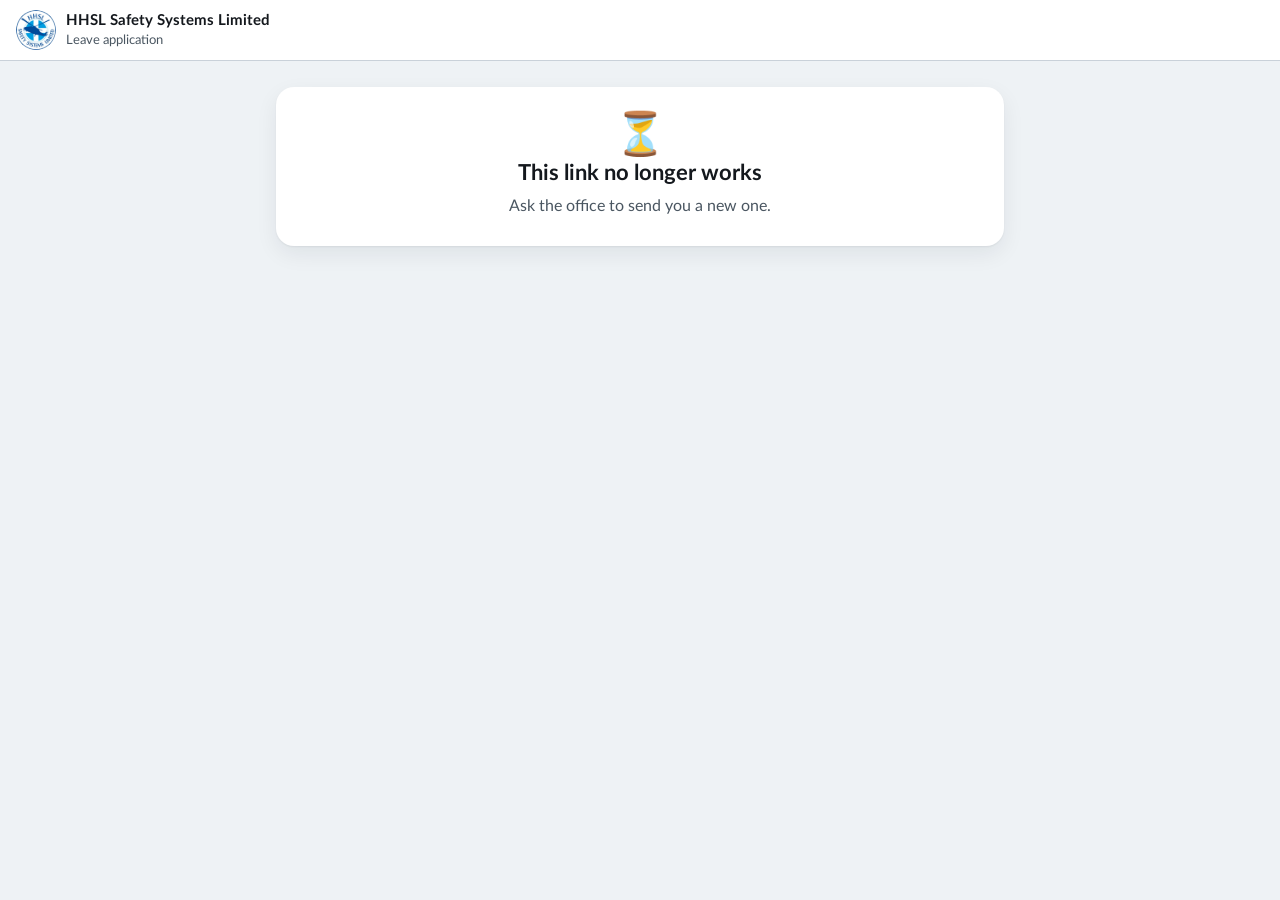
<file: lvapp.html>
<!doctype html>
<html lang="en"><head><meta name="robots" content="noindex, nofollow"><meta http-equiv="Content-Security-Policy" content="default-src 'self'; script-src 'self' 'unsafe-inline' 'unsafe-eval' https://www.gstatic.com https://apis.google.com https://cdnjs.cloudflare.com https://cdn.jsdelivr.net; style-src 'self' 'unsafe-inline' https://fonts.googleapis.com; font-src 'self' data: https://fonts.gstatic.com; img-src 'self' data: blob: https:; media-src 'self' data: blob:; connect-src 'self' data: blob: https://*.googleapis.com https://*.firebaseio.com wss://*.firebaseio.com https://www.gstatic.com https://cdnjs.cloudflare.com https://cdn.jsdelivr.net https://docs.google.com https://*.googleusercontent.com https://hhsl-ert-roster.firebaseapp.com https://hhsl-ert-roster-staging.firebaseapp.com; worker-src 'self' blob: https://cdnjs.cloudflare.com https://cdn.jsdelivr.net; frame-src https://hhsl-ert-roster.firebaseapp.com https://hhsl-ert-roster-staging.firebaseapp.com; manifest-src 'self'; object-src 'none'; base-uri 'self'; form-action 'self'; upgrade-insecure-requests">
<meta charset="utf-8">
<meta name="viewport" content="width=device-width, initial-scale=1, viewport-fit=cover">
<meta name="color-scheme" content="light"><meta name="robots" content="noindex, nofollow"><meta name="referrer" content="no-referrer">
<title>Leave application - HHSL Safety Systems Limited</title>
<link rel="icon" href="icons/favicon.png">
<style>
@font-face{font-family:Lato;src:url(assets/lato-400.cbff48bc.woff2) format('woff2');font-weight:100 500;font-display:swap}
@font-face{font-family:Lato;src:url(assets/lato-700.a53ca001.woff2) format('woff2');font-weight:600 900;font-display:swap}
:root{--brand:#14506B;--ink:#14181D;--muted:#4A5661;--line:#C9D1D9;--bg:#EEF2F5;--surface:#fff;--soft:#E3EBF0;--exp:#B3261E;--ok:#1E7A45}
*{box-sizing:border-box}html,body{margin:0}body{font-family:Lato,system-ui,-apple-system,Segoe UI,Roboto,sans-serif;background:var(--bg);color:var(--ink);-webkit-text-size-adjust:100%}
.top{position:sticky;top:0;z-index:10;display:flex;align-items:center;gap:10px;padding:calc(10px + env(safe-area-inset-top,0px)) 16px 10px;background:#fff;border-bottom:1px solid var(--line)}
.top img{width:40px;height:40px;border-radius:50%;flex:none}.top b{display:block;font-size:15px}.top span{font-size:13px;color:var(--muted)}
main{max-width:760px;margin:0 auto;padding:12px 12px 60px}
.msg{background:#fff;border-radius:18px;padding:22px 20px;margin:14px 4px;box-shadow:0 1px 2px rgba(16,24,40,.06),0 8px 22px rgba(16,24,40,.07)}
.msg h1{margin:0 0 8px;font-size:22px}.msg h2{margin:0 0 6px;font-size:18px}.msg p{margin:6px 0;line-height:1.5;color:var(--muted)}
.center{text-align:center}.big{font-size:26px;font-weight:900;color:var(--brand);margin:6px 0 14px}
.hint{margin:6px 0 4px;font-size:13.5px;line-height:1.45;color:var(--muted)}.hint.warn{color:var(--exp);font-weight:700}
.btn{display:flex;align-items:center;justify-content:center;width:100%;min-height:48px;margin:8px 0;padding:0 16px;border-radius:14px;border:1px solid var(--brand);background:var(--brand);color:#fff;font:inherit;font-weight:800;font-size:16px;cursor:pointer}
.btn.g{background:#fff;color:var(--brand);border-color:var(--line)}.btn[disabled]{opacity:.5;cursor:default}
.spin{display:inline-block;width:18px;height:18px;border:3px solid #c8d3dc;border-top-color:var(--brand);border-radius:50%;animation:sp .8s linear infinite;vertical-align:-3px;margin-right:8px}@keyframes sp{to{transform:rotate(360deg)}}
.grid2{display:grid;grid-template-columns:1fr;gap:0 16px}@media(min-width:640px){.grid2{grid-template-columns:1fr 1fr}}
label{display:block;font-size:13px;font-weight:700;color:var(--muted);margin:12px 0 4px}label i{color:var(--exp);font-style:normal}
.in,input[type=text],input[type=tel],input[type=email],input[type=date],select{width:100%;min-height:46px;border:1.5px solid var(--line);border-radius:10px;padding:10px 12px;font:inherit;font-size:16px;background:#fff;color:var(--ink)}
.lock{display:flex;align-items:center;justify-content:space-between;gap:8px;min-height:46px;border:1.5px solid var(--line);border-radius:10px;padding:10px 12px;background:var(--soft);color:var(--muted)}
.lock button{border:0;background:none;color:var(--brand);font:inherit;font-weight:800;cursor:pointer;padding:6px 4px}
.photo{border:2px dashed #14506B88;border-radius:12px;padding:14px;text-align:center;background:#F5FAFC;color:var(--brand);font-weight:700;cursor:pointer}
.photo small{display:block;color:var(--exp);font-weight:700;margin-top:2px;font-size:12.5px}.photo.has{border:2px solid var(--ok);background:#E9F4EC;color:var(--ok)}.photo.has small{color:var(--muted)}
.photo input{display:none}
.tgl{display:flex;align-items:center;gap:10px;margin:14px 0 2px;font-weight:700}.tgl input{width:22px;height:22px}
.errs{background:#FDECEA;border:1.5px solid var(--exp);border-radius:12px;padding:12px 14px;margin:10px 4px;color:var(--exp);font-weight:700}.errs ul{margin:6px 0 0 18px;padding:0}
.dim{position:fixed;inset:0;background:rgba(0,0,0,.55);z-index:50;display:flex;align-items:center;justify-content:center;padding:18px}
.modal{background:#fff;border-radius:18px;padding:20px;max-width:440px;width:100%;box-shadow:0 14px 40px rgba(0,0,0,.4)}.modal h2{margin:0 0 6px}.em{font-size:19px;font-weight:900;word-break:break-all;margin:10px 0}
[hidden]{display:none!important}
</style>
<style>
:root{color-scheme:light}
.lv-kv{display:grid;grid-template-columns:auto auto;gap:4px 14px;font-size:15px;text-align:left;margin:4px auto 14px;width:max-content;max-width:100%}.lv-kv span{color:#5b6670}
.sigbox{width:100%;height:120px;border:1.5px dashed #9aa4ad;border-radius:12px;background:#fff;color:#14506B;font:inherit;font-size:16px;font-weight:800;display:flex;align-items:center;justify-content:center;cursor:pointer;padding:6px}
.sigbox img{max-width:100%;max-height:100%}.sigok{font-size:13px;color:#5b6670;margin:6px 0 0}
#sgov{position:fixed;inset:0;z-index:50;background:#fff;overflow:hidden;touch-action:none;color:#14181D}#sgin{position:absolute;left:0;top:0;display:flex;flex-direction:column;background:#fff}
#sgin .tip{padding:calc(10px + env(safe-area-inset-top,0px)) 18px 4px;font-size:15px;font-weight:700}#sgin .area{position:relative;flex:1;margin:6px 18px;border:1.5px dashed #9aa4ad;border-radius:12px;overflow:hidden}
#sgin canvas{position:absolute;inset:0;width:100%;height:100%;display:block;touch-action:none}#sgin .line{position:absolute;left:8%;right:8%;bottom:28%;border-bottom:1.5px solid #c4cbd2;pointer-events:none}#sgin .line i{position:absolute;left:-4%;bottom:2px;font-style:normal;font-size:22px;color:#9aa4ad}
#sgin .bar{display:grid;grid-template-columns:1fr 1fr 1fr;gap:10px;padding:8px 18px calc(10px + env(safe-area-inset-bottom,0px))}#sgin .bar .btn{margin:0}
.seg2{display:grid;grid-template-columns:1fr 1fr;gap:8px;margin:0 0 12px}.seg2 button{min-height:46px;border-radius:10px;border:1.5px solid #c9d1d9;background:#fff;color:#14181D;font:inherit;font-weight:700}.seg2 button[aria-pressed=true]{background:#14506B;border-color:#14506B;color:#fff}
.tgl small,.photo small.n{display:block;color:#5b6670!important;font-weight:400;font-size:13px;margin-top:2px}.lvsec{font-size:13px;font-weight:800;letter-spacing:.06em;text-transform:uppercase;color:#5b6670;margin:18px 0 8px}
/* V5.23: the same form as the app */
.chips{display:flex;flex-wrap:wrap;gap:8px;margin:2px 0 6px}.chip{min-height:40px;padding:0 14px;border-radius:999px;border:1.5px solid #c9d1d9;background:#fff;color:#14181D;font:inherit;font-size:15px;font-weight:700;cursor:pointer}.chip[aria-pressed=true]{background:#14506B;border-color:#14506B;color:#fff}
textarea{width:100%;min-height:70px;border:1.5px solid var(--line);border-radius:10px;padding:10px 12px;font:inherit;font-size:16px;background:#fff;color:var(--ink)}
.due{margin:14px 0 4px;padding-top:12px;border-top:1px solid var(--line)}.due label{margin:0 0 2px}.dueb{display:block;font-size:17px;font-weight:800;color:var(--ink)}.dueb.mu{color:var(--muted)}
.priv{background:#E8F0F6;border-radius:10px;padding:10px 12px;font-size:13.5px;color:var(--muted)!important;margin:8px 0}.decl{color:var(--ink)!important}
.sum{background:var(--soft);border-radius:12px;padding:12px 14px}.sglinks{display:flex;gap:18px;margin:6px 0 0}.lnk{border:0;background:none;color:var(--brand);font:inherit;font-weight:800;font-size:15px;padding:8px 0;cursor:pointer}
input[type=text]#dn,#sgt{width:100%}

</style>
</head>
<body>
<header class="top"><img src="assets/logo-round.3f5b0675.webp" alt=""><div><b>HHSL Safety Systems Limited</b><span id="sub">Leave application</span></div></header>
<main id="main"><div class="msg"><p><span class="spin"></span>Opening your link…</p></div></main>
<div class="dim" id="dim" hidden></div>
<script>
(function(){
'use strict';
var K='';try{K=new URLSearchParams(location.search).get('k')||''}catch(e){}
var $=function(s){return document.querySelector(s)};
var esc=function(s){return String(s==null?'':s).replace(/[&<>"']/g,function(c){return {'&':'&amp;','<':'&lt;','>':'&gt;','"':'&quot;',"'":'&#39;'}[c]})};
var main=$('#main'),dim=$('#dim'),INFO=null,CN=function(){return INFO&&INFO.cert!=null?INFO.cert:2},SIG=false,CERT='',DOC='',WHERE='';
var TN={vac:'Vacation leave',sick:'Sick leave',other:'Casual leave'},MON=['Jan','Feb','Mar','Apr','May','Jun','Jul','Aug','Sep','Oct','Nov','Dec'];
function pd(d){var m=/^(\d{4})-(\d{2})-(\d{2})$/.exec(d||'');return m?{y:m[1],m:+m[2],d:+m[3]}:null}
function dates(a,b){var x=pd(a),y=pd(b||a);if(!x)return '';var ny=String(new Date().getFullYear()),yr=function(p){return p.y===ny?'':' '+p.y};if(!b||a===b)return x.d+' '+MON[x.m-1]+yr(x);if(x.y===y.y&&x.m===y.m)return x.d+' \u2013 '+y.d+' '+MON[y.m-1]+yr(y);return x.d+' '+MON[x.m-1]+(x.y!==y.y?yr(x):'')+' \u2013 '+y.d+' '+MON[y.m-1]+yr(y)}
function longDay(iso){var d=new Date(iso);return isNaN(d)?'':d.getDate()+' '+MON[d.getMonth()]+' '+d.getFullYear()}
function call(o){o.k=K;return fetch('/.netlify/functions/lvapp',{method:'POST',headers:{'content-type':'application/json'},body:JSON.stringify(o)}).then(function(r){return r.json()})}
function msg(h){main.innerHTML=h;window.scrollTo(0,0)}
function endPage(t,x,ic){msg('<div class="msg center"><div style="font-size:42px">'+(ic||'\u23F3')+'</div><h1>'+esc(t)+'</h1><p>'+esc(x)+'</p></div>')}
var STATES={expired:['This link no longer works','It is older than 7 days. Ask the office to send you a new one.'],used:['Already sent','This application was already sent. Thank you.','\u2705'],invalid:['This link no longer works','Ask the office to send you a new one.']};
function bad(s){var x=STATES[s]||STATES.invalid;endPage(x[0],x[1],x[2])}
/* a pop-up like the app's: a title, a line, and the buttons */
function ask(title,text,btns){return new Promise(function(res){dim.hidden=false;dim.innerHTML='<div class="modal" role="dialog" aria-modal="true"><h2>'+esc(title)+'</h2><p>'+esc(text)+'</p>'+btns.map(function(b,i){return '<button class="btn'+(b.g?' g':'')+'" data-i="'+i+'">'+esc(b.t)+'</button>'}).join('')+'</div>';
 dim.onclick=function(ev){var b=ev.target.closest('[data-i]');if(!b)return;dim.hidden=true;dim.innerHTML='';res(btns[+b.dataset.i].v)}})}
/* step 1: is it you? */
if(!/^[A-Za-z0-9_-]{32}$/.test(K))bad('invalid');else call({action:'open'}).then(function(r){if(!r||!r.ok)return bad(r&&r.state);INFO=r;who()}).catch(function(){endPage('No connection','We could not reach HHSL. Check your signal and open the link again.','\u26A0\uFE0F')});
function who(){var nm=INFO.name||INFO.label,cl=INFO.mode==='close';msg('<div class="msg center"><div style="font-size:42px">\uD83D\uDC4B</div><h1>Is this you?</h1><p style="color:var(--ink);font-size:16px">'+(cl?'You are closing your sick leave as':'You are applying for leave as')+'</p><div class="big">'+esc(nm)+'</div>'+
 '<div class="lv-kv"><span>Leave</span><b>'+esc(TN[INFO.type]||'Leave')+'</b><span>Dates</span><b>'+esc(INFO.ongoing?dates(INFO.start)+' \u2013 not known yet':dates(INFO.start,INFO.end))+'</b></div>'+
 '<button class="btn" id="yes">Yes, this is me</button><button class="btn g" id="no">This isn\u2019t me</button><p class="hint">This link works once and expires on '+esc(longDay(INFO.expiresAt))+'.</p></div>');
 $('#yes').onclick=INFO.mode==='close'?closeForm:form;$('#no').onclick=function(){call({action:'wrong'}).then(function(){endPage('Thank you','We have told the office that this link reached the wrong person.','\uD83D\uDC4D')})}}
function inp(id,lbl,type,val,extra){return '<label>'+esc(lbl)+(extra||'')+'<input id="'+id+'" type="'+type+'" value="'+esc(val||'')+'"'+(type==='tel'?' inputmode="tel"':'')+'></label>'}
/* step 2 (V5.23): the same form as the app (First day, Number of days, Last day, Due back; the illness chips; the one signature card) */
var ILLS=['Cold or flu','Fever','Stomach upset','Injury','Migraine','Dental','Medical appointment','Other'],PRIV={'Injury':1,'Medical appointment':1,'Other':1},ILL='',SIGTAB='draw',WD=['Sunday','Monday','Tuesday','Wednesday','Thursday','Friday','Saturday'],MONL=['January','February','March','April','May','June','July','August','September','October','November','December'];
function addD(d,n){var x=new Date(d+'T12:00:00');x.setDate(x.getDate()+n);return x.getFullYear()+'-'+('0'+(x.getMonth()+1)).slice(-2)+'-'+('0'+x.getDate()).slice(-2)}
function isD(s){return /^\d{4}-\d{2}-\d{2}$/.test(String(s||''))}
function isWork(d){var W=INFO.work||[];if(W.length&&d>=W[0]&&d<=W[W.length-1])return W.indexOf(d)>-1;var w=new Date(d+'T12:00:00').getDay();return w!==0&&w!==6}
function kindOf(d){var W=INFO.work||[],i=W.indexOf(d),k=(INFO.kinds||'').charAt(i);return INFO.shift&&i>-1?(k==='n'?'night shift':k==='d'?'day shift':''):''}
function isDay(d){return INFO.type==='sick'||isWork(d)}
function countW(a,b){if(!isD(a)||!isD(b)||b<a)return 0;var n=0,d=a,g=0;while(d<=b&&g++<400){if(isDay(d))n++;d=addD(d,1)}return n}
function endFor(a,n){n=Math.ceil(+n||0);if(!isD(a)||!(n>0))return '';var d=a,c=0,g=0;while(g++<400){if(isDay(d)){c++;if(c>=n)return d}d=addD(d,1)}return ''}
function backAfter(e){if(!isD(e))return '';var d=addD(e,1),g=0;while(g++<40&&!isWork(d))d=addD(d,1);return d}
function longD(d){var x=new Date(d+'T12:00:00');if(!isD(d)||isNaN(x))return '';return WD[x.getDay()]+' '+x.getDate()+' '+MONL[x.getMonth()]+(x.getFullYear()!==new Date().getFullYear()?' '+x.getFullYear():'')}
function unitW(){return INFO.shift?'shift':'working'}
function dueNow(){var a=$('#d1').value,n=parseFloat(String($('#dn').value||'').replace(',','.'))||0,b=$('#d2').value,sick=INFO.type==='sick';if(isD(a)&&n>0&&!isD(b))b=endFor(a,n);
 if(!isD(a)||(!isD(b)&&!sick))return {big:'Fills in by itself',sub:'When you pick the first day and the number of days (or the last day), your day back is worked out from your '+(INFO.shift?'shift cycle':'schedule')+'.',mu:1,end:b,ret:'',days:0};
 if(!isD(b))return {big:'Not known yet',sub:'No number of days and no last day: this is ongoing sick leave. You send a closing application when you are back.',mu:1,end:'',ret:'',days:0,ongoing:1};
 var r=backAfter(b),k=kindOf(r),c=n>0?n:countW(a,b);return {big:longD(r)+(k?' ('+k+')':''),sub:sick?'Your next '+(INFO.shift?'shift':'working day')+' after the '+c+' day'+(c===1?'':'s')+'. Every day counts for sick leave, rest days too.':INFO.shift?'Your next shift after the '+c+' shift day'+(c===1?'':'s')+' (rest days are skipped). Worked out from your shift cycle.':'Your next working day after the '+c+' working day'+(c===1?'':'s')+'. Worked out from your schedule.',end:b,ret:r,days:c}}
function paintDue(){var o=dueNow(),d=$('#due');if(!d)return;d.innerHTML='<label>Due back</label><b class="dueb'+(o.mu?' mu':'')+'">'+esc(o.big)+'</b><p class="hint">'+esc(o.sub)+'</p>';var m=$('#medn');if(m){var need=o.days>CN();m.className='hint'+(need?' warn':'');m.textContent=need?'More than '+CN()+' '+(INFO.type==='sick'?'':unitW()+' ')+'days: a medical certificate is needed.':'Not needed for '+CN()+' '+(INFO.type==='sick'?'':unitW()+' ')+'days or less.'}paintSum()}
function paintSum(){var s=$('#sum');if(!s)return;var o=dueNow(),a=$('#d1').value;s.innerHTML='<div class="lv-kv" style="margin:0;width:auto"><span>Leave</span><b>'+esc(TN[INFO.type]||'Leave')+'</b><span>Dates</span><b>'+esc(isD(a)?(o.ongoing?dates(a)+' \u2013 not known yet':isD(o.end)?dates(a,o.end):dates(a)):'Not chosen yet')+'</b><span>Due back</span><b>'+esc(o.mu?o.big:o.big)+'</b>'+(INFO.type==='sick'?'<span>Sick with</span><b>'+esc(ILL?(PRIV[ILL]?ILL+' (private)':ILL):'Not chosen')+'</b>':'')+'</div>'}
function chips(){return '<div class="chips" id="ill">'+ILLS.map(function(x){return '<button type="button" class="chip" data-v="'+esc(x)+'" aria-pressed="'+(ILL===x)+'">'+(PRIV[x]?'\uD83D\uDD12 ':'')+esc(x)+'</button>'}).join('')+'</div>'}
function form(){var sick=INFO.type==='sick',sh=!!INFO.shift;
 var h='<div class="msg"><h1>Your '+esc((TN[INFO.type]||'leave').toLowerCase())+' application</h1><p>Check the dates, answer the questions, then sign.</p>'+
  '<div class="lvsec">Dates</div>'+inp('d1',sick?'First day sick':'First day of leave','date',INFO.start)+
  '<label>'+(sh&&INFO.type!=='sick'?'Number of shift days':'Number of days')+' (optional)<input id="dn" type="text" inputmode="decimal" placeholder="'+(INFO.type==='sick'?'Days':sh?'Shift days':'Working days')+'" value="'+(INFO.ongoing||!INFO.days?'':esc(String(INFO.days)))+'"></label>'+
  inp('d2',(sick?'Last day sick':'Last day of leave')+' (optional, fills in by itself)','date',INFO.ongoing?'':INFO.end)+'<div class="due" id="due"></div>';
 if(sick)h+='<div class="lvsec">What were you sick with?</div>'+chips()+'<p class="hint">Chips without a lock are shown on the letter. \uD83D\uDD12 Injury, Medical appointment, Other and anything you type are private: only senior management can see them.</p>'+
  '<label>Symptoms or details (optional)<textarea id="sym" maxlength="400" rows="2"></textarea></label><p class="priv">\uD83D\uDD12 What you type here is private: only senior management can see it. It is never printed on the letter.</p>'+
  '<div class="lvsec">Medical certificate</div><label>Did you see a doctor?</label><div class="seg2" id="doc"><button type="button" data-v="yes" aria-pressed="false">Yes</button><button type="button" data-v="no" aria-pressed="false">No</button></div><p class="hint" id="medn"></p>'+
  '<div class="photo" id="ph"><b>Medical certificate</b><small class="n">Take a photo or pick one.</small><input id="ct" type="file" accept="image/*"></div>'+inp('ph2','Phone while on sick leave','tel','');
 else h+='<div class="lvsec">Where will you spend your leave?</div><div class="seg2" id="where"><button type="button" data-v="here" aria-pressed="false">In Trinidad and Tobago</button><button type="button" data-v="abroad" aria-pressed="false">Outside the country</button></div>'+inp('dest','Country or destination (if abroad)','text','')+
  '<div class="lvsec">How to reach you while on leave</div>'+inp('addr','Address during leave','text','')+inp('ph2','Phone','tel','')+inp('em','Email (optional)','email','')+
  '<div class="lvsec">Emergency contact (optional)</div>'+inp('emn','Name','text','')+inp('emp','Phone','tel','')+'<div class="lvsec">Your work while you are away</div>'+inp('cov','Who covers for you (optional)','text','')+'<label>Reason or comments (optional)<textarea id="rs" maxlength="300"></textarea></label>';
 h+='<div class="lvsec">Your application</div><div class="sum" id="sum"></div>'+
  '<div class="lvsec">Sign</div><p class="decl">'+(sick?'I confirm that I was unwell and unable to work on the days above. The information I have given is true.':'I apply for the '+(INFO.type==='other'?'casual':'vacation')+' leave above. I will return to work on the date shown, and I will tell the office as soon as possible if anything changes.')+'</p>'+
  '<label class="tgl"><input type="checkbox" id="ag"> I confirm the details are correct.</label>'+
  '<div class="seg2" id="stab"><button type="button" data-v="draw" aria-pressed="true">Draw</button><button type="button" data-v="type" aria-pressed="false">Type</button></div>'+
  '<div id="sdraw"><button type="button" class="sigbox" id="sgb">Tap to sign</button><p class="sigok" id="sgk"></p><div class="sglinks"><button type="button" class="lnk" id="sgfull">\u26F6 Full screen</button><button type="button" class="lnk" id="sgclear">Clear</button></div></div>'+
  '<div id="stype" hidden><input id="sgt" type="text" placeholder="Type your full name" autocomplete="name"></div>'+
  '<div class="errs" id="er" hidden></div><button class="btn" id="go">Send my application</button><button class="btn g" id="wrong">Something is wrong</button></div>';
 msg(h);
 [].forEach.call(document.querySelectorAll('.seg2'),function(g){g.onclick=function(ev){var b=ev.target.closest('button');if(!b)return;[].forEach.call(g.querySelectorAll('button'),function(x){x.setAttribute('aria-pressed',String(x===b))});if(g.id==='doc')DOC=b.dataset.v;else if(g.id==='where')WHERE=b.dataset.v;else if(g.id==='stab'){SIGTAB=b.dataset.v;$('#sdraw').hidden=SIGTAB!=='draw';$('#stype').hidden=SIGTAB!=='type'}}});
 var ill=$('#ill');if(ill)ill.onclick=function(ev){var b=ev.target.closest('button');if(!b)return;ILL=ILL===b.dataset.v?'':b.dataset.v;[].forEach.call(ill.querySelectorAll('button'),function(x){x.setAttribute('aria-pressed',String(x.dataset.v===ILL))});paintSum()};
 /* typing the days fills the last day; typing the last day fills the days */
 $('#dn').oninput=function(){var a=$('#d1').value,n=parseFloat(String(this.value||'').replace(',','.'))||0;if(isD(a)&&n>0)$('#d2').value=endFor(a,n);paintDue()};
 $('#d2').onchange=$('#d2').oninput=function(){var a=$('#d1').value,b=this.value;if(isD(a)&&isD(b)&&b>=a)$('#dn').value=String(countW(a,b)||'');else if(!b)$('#dn').value='';paintDue()};
 $('#d1').onchange=$('#d1').oninput=function(){var a=this.value,n=parseFloat(String($('#dn').value||'').replace(',','.'))||0;if(isD(a)&&n>0)$('#d2').value=endFor(a,n);paintDue()};
 if(sick)$('#ct').onchange=function(ev){var f=ev.target.files&&ev.target.files[0];if(!f)return;shrink(f,function(d){CERT=d;var p=$('#ph');p.classList.toggle('has',!!d);p.querySelector('small').textContent=d?'Photo added':'That photo could not be used. Try another.'})};
 if(isD(INFO.start)&&INFO.days&&!INFO.ongoing&&!isD($('#d2').value))$('#d2').value=endFor(INFO.start,INFO.days);
 paintDue();showSig();$('#sgb').onclick=openPad;$('#sgfull').onclick=openPad;$('#sgclear').onclick=function(){SIGURL='';showSig()};$('#go').onclick=send;$('#wrong').onclick=decline}
/* the closing application: the last day off and the day back at work, signed */
function closeForm(){msg('<div class="msg"><h1>Closing your sick leave</h1><p>Your sick leave started on '+esc(dates(INFO.start))+'. Give the last day you were off and the day you went back to work, then sign.</p>'+
 '<div class="lvsec">Dates</div>'+inp('cl1','Last day you were off','date','')+inp('cl2','Day you went back to work','date','')+
 '<div class="photo" id="ph"><b>Medical certificate</b><small class="n">Needed for more than '+CN()+' days. Take a photo or pick one.</small><input id="ct" type="file" accept="image/*"></div>'+
 '<div class="lvsec">Your signature</div><button type="button" class="sigbox" id="sgb">Tap to sign</button><p class="sigok" id="sgk">The signing space turns sideways, so you can sign across the whole screen.</p>'+
 '<label class="tgl"><input type="checkbox" id="ag"> I confirm that the information I have given is true.</label><div class="errs" id="er" hidden></div><button class="btn" id="go">Send closing application</button><button class="btn g" id="wrong">Something is wrong</button></div>');
 $('#ct').onchange=function(ev){var f=ev.target.files&&ev.target.files[0];if(!f)return;shrink(f,function(d){CERT=d;var p=$('#ph');p.classList.toggle('has',!!d);p.querySelector('small').textContent=d?'Photo added':'That photo could not be used. Try another.'})};
 showSig();$('#sgb').onclick=openPad;$('#wrong').onclick=decline;$('#go').onclick=async function(){var a=$('#cl1').value,b=$('#cl2').value;
  if(!SIGURL){await ask('Sign first','Your closing application cannot be sent without your signature.',[{t:'OK',v:1}]);return}
  if(!a||!b){await ask('Dates needed','Choose the last day you were off and the day you went back to work.',[{t:'OK',v:1}]);return}
  if(!$('#ag').checked){await ask('Confirm first','Tick the box to confirm that the information is true.',[{t:'OK',v:1}]);return}
  if(!CERT&&days(INFO.start,a)>CN()){if(!await ask('Medical certificate needed','More than '+CN()+' days needs a medical certificate. Send anyway?',[{t:'Go back',v:0,g:1},{t:'Yes, send',v:1}]))return}
  var go=$('#go');go.disabled=true;go.textContent='Sending\u2026';var o={action:'submit',close:true,agree:true,last:a,back:b,sig:SIGURL};if(CERT)o.cert=CERT;
  call(o).then(function(r){if(r&&r.ok)return endPage('Sent. Thank you','Your closing application is now with HHSL. You can close this page.','\u2705');go.disabled=false;go.textContent='Send closing application';if(r&&r.state==='invalid_input'){var e=$('#er');e.hidden=false;e.innerHTML='<ul>'+(r.errors||[]).map(function(x){return '<li>'+esc(x)+'</li>'}).join('')+'</ul>';return}bad(r&&r.state)}).catch(function(){go.disabled=false;go.textContent='Send closing application';ask('No connection','Check your signal and try again.',[{t:'OK',v:1}])})}}
function days(a,b){var x=Date.parse(a+'T12:00:00'),y=Date.parse(b+'T12:00:00');return isNaN(x)||isNaN(y)?0:Math.round((y-x)/864e5)+1}
function typedPng(t){var c=document.createElement('canvas');c.width=900;c.height=260;var g=c.getContext('2d');g.fillStyle='#fff';g.fillRect(0,0,c.width,c.height);g.fillStyle='#1B3E8C';var fs=96;g.font='italic '+fs+'px "Brush Script MT","Segoe Script",cursive';while(g.measureText(t).width>840&&fs>30){fs-=6;g.font='italic '+fs+'px "Brush Script MT","Segoe Script",cursive'}g.textBaseline='middle';g.fillText(t,30,135);return c.toDataURL('image/png')}
/* sending: a pop-up for every reason it is not complete; no signature = it cannot be sent */
async function send(){var sick=INFO.type==='sick',a=$('#d1').value,o=dueNow(),n=parseFloat(String($('#dn').value||'').replace(',','.'))||0,b=o.end,sig=SIGURL;
 if(SIGTAB==='type'){var tt=String($('#sgt').value||'').trim();sig=tt.length>=3?typedPng(tt):''}
 if(!sig){await ask('Sign first','Your application cannot be sent without your signature. Sign in the box, or type your name.',[{t:'OK',v:1}]);return}
 if(!$('#ag').checked){await ask('Confirm first','Tick the box to confirm that the details are correct.',[{t:'OK',v:1}]);return}
 if(!isD(a)){await ask('Dates needed','Choose the first day.',[{t:'OK',v:1}]);return}
 if(!sick&&!isD(b)){await ask('Dates needed','Type the number of days or choose the last day.',[{t:'OK',v:1}]);return}
 if(isD(b)&&b<a){await ask('Check the dates','The last day is before the first day.',[{t:'OK',v:1}]);return}
 if(o.ongoing){if(!await ask('No end date','No end date was selected, so this is ongoing sick leave. When you are back at work you will be asked for a closing application with the last day. Send anyway?',[{t:'Go back',v:0,g:1},{t:'Yes, send',v:1}]))return}
 if(sick&&!CERT&&o.days>CN()){if(!await ask('Medical certificate needed','More than '+CN()+' '+unitW()+' days needs a medical certificate. Send anyway?',[{t:'Go back',v:0,g:1},{t:'Yes, send',v:1}]))return}
 var body={action:'submit',agree:true,start:a,end:o.ongoing?'':b,ongoing:!!o.ongoing,ret:o.ret||'',sig:sig,phone:($('#ph2')||{}).value||''};if(o.days)body.days=o.days;
 if(sick){body.illness=ILL;body.symptoms=($('#sym')||{}).value||'';body.doctor=DOC;if(CERT)body.cert=CERT}else{body.where=WHERE;body.dest=$('#dest').value;body.addr=$('#addr').value;body.mail=$('#em').value;body.emName=$('#emn').value;body.emPhone=$('#emp').value;body.cover=$('#cov').value;body.reason=$('#rs').value}
 var go=$('#go');go.disabled=true;go.textContent='Sending\u2026';
 call(body).then(function(r){if(r&&r.ok)return endPage('Sent. Thank you','Your signed application is now with HHSL. You can close this page.','\u2705');go.disabled=false;go.textContent='Send my application';if(r&&r.state==='invalid_input'){var e=$('#er');e.hidden=false;e.innerHTML='<ul>'+(r.errors||[]).map(function(x){return '<li>'+esc(x)+'</li>'}).join('')+'</ul>';return}bad(r&&r.state)}).catch(function(){go.disabled=false;go.textContent='Send my application';ask('No connection','Check your signal and try again.',[{t:'OK',v:1}])})}

function decline(){msg('<div class="msg"><h1>Something is wrong</h1><p>Tell the office what is wrong, for example the dates. They will contact you.</p><label>What is wrong<textarea id="why" maxlength="300"></textarea></label><button class="btn" id="sd">Send</button><button class="btn g" id="bk">Back</button></div>');
 $('#bk').onclick=form;$('#sd').onclick=function(){call({action:'submit',decline:true,why:$('#why').value}).then(function(r){if(r&&r.ok)return endPage('Sent','The office has your message. Thank you.','\uD83D\uDC4D');bad(r&&r.state)})}}
function shrink(f,cb){var img=new Image(),u=URL.createObjectURL(f);img.onload=function(){var s=Math.min(1,1600/Math.max(img.width,img.height)),c=document.createElement('canvas');c.width=Math.round(img.width*s);c.height=Math.round(img.height*s);c.getContext('2d').drawImage(img,0,0,c.width,c.height);var q=.75,d=c.toDataURL('image/jpeg',q);while(d.length>880000&&q>.35){q-=.1;d=c.toDataURL('image/jpeg',q)}URL.revokeObjectURL(u);cb(d.length<=880000?d:'')};img.onerror=function(){cb('')};img.src=u}
var SIGURL='';
/* V5.18: Tap to sign opens the whole screen; held upright, the signing space is turned sideways so the signature runs along the long side */
function showSig(){var b=document.getElementById('sgb'),k=document.getElementById('sgk');if(!b)return;
 if(SIGURL){b.innerHTML='<img alt="Your signature" src="'+SIGURL+'">';if(k)k.textContent='Signed. Tap the signature to sign again.'}
 else{b.textContent='Tap to sign';if(k)k.textContent='Your phone turns the signing space sideways, so you can sign across the whole screen.'}}
function openPad(){var ov=document.createElement('div');ov.id='sgov';
 ov.innerHTML='<div id="sgin" role="dialog" aria-label="Sign here"><div class="tip">Sign across the screen with your finger</div><div class="area"><div class="line"><i>&times;</i></div><canvas id="sgc"></canvas></div><div class="bar"><button class="btn ghost" id="sgx" type="button">Cancel</button><button class="btn ghost" id="sgclr" type="button">Clear</button><button class="btn" id="sgok" type="button">Done</button></div></div>';
 document.body.appendChild(ov);document.body.style.overflow='hidden';
 var fs=false;try{var de=document.documentElement;if(de.requestFullscreen){de.requestFullscreen({navigationUI:'hide'}).then(function(){fs=true;try{screen.orientation.lock('landscape').catch(function(){})}catch(e){}}).catch(function(){})}}catch(e){}
 var inn=document.getElementById('sgin'),cvs=document.getElementById('sgc'),area=inn.querySelector('.area'),ctx=cvs.getContext('2d'),rot=false,strokes=[],cur=null;
 function draw(){var d=window.devicePixelRatio||1;ctx.setTransform(d,0,0,d,0,0);ctx.clearRect(0,0,cvs.width,cvs.height);ctx.lineWidth=2.6;ctx.lineCap='round';ctx.lineJoin='round';ctx.strokeStyle='#14181D';
  strokes.forEach(function(s){if(!s.length)return;ctx.beginPath();ctx.moveTo(s[0][0],s[0][1]);if(s.length===1)ctx.lineTo(s[0][0]+.1,s[0][1]+.1);for(var i=1;i<s.length;i++)ctx.lineTo(s[i][0],s[i][1]);ctx.stroke()})}
 function lay(){var vw=window.innerWidth,vh=window.innerHeight;rot=vh>vw;var Wd=rot?vh:vw,Ht=rot?vw:vh;inn.style.width=Wd+'px';inn.style.height=Ht+'px';inn.style.transformOrigin='0 0';inn.style.transform=rot?'translate('+vw+'px,0) rotate(90deg)':'none';
  var d=window.devicePixelRatio||1;cvs.width=Math.max(1,Math.round(area.clientWidth*d));cvs.height=Math.max(1,Math.round(area.clientHeight*d));draw()}
 /* the screen point -> the point on the (maybe turned) signing space */
 function pt(e){var vw=window.innerWidth,lx,ly;if(rot){lx=e.clientY;ly=vw-e.clientX}else{lx=e.clientX;ly=e.clientY}
  var ox=area.offsetLeft+area.clientLeft,oy=area.offsetTop+area.clientTop;return [lx-ox,ly-oy]}
 cvs.addEventListener('pointerdown',function(e){e.preventDefault();try{cvs.setPointerCapture(e.pointerId)}catch(x){}cur=[pt(e)];strokes.push(cur);draw()});
 cvs.addEventListener('pointermove',function(e){if(!cur)return;e.preventDefault();cur.push(pt(e));draw()});
 var up=function(){cur=null};cvs.addEventListener('pointerup',up);cvs.addEventListener('pointercancel',up);
 var onR=function(){setTimeout(lay,60)};window.addEventListener('resize',onR);window.addEventListener('orientationchange',onR);lay();
 function close(){window.removeEventListener('resize',onR);window.removeEventListener('orientationchange',onR);try{if(screen.orientation&&screen.orientation.unlock)screen.orientation.unlock()}catch(e){}
  try{if(document.fullscreenElement&&document.exitFullscreen)document.exitFullscreen().catch(function(){})}catch(e){}ov.remove();document.body.style.overflow=''}
 document.getElementById('sgx').onclick=close;
 document.getElementById('sgclr').onclick=function(){strokes=[];draw()};
 document.getElementById('sgok').onclick=function(){var n=0;strokes.forEach(function(s){n+=s.length});if(n<8){var t=inn.querySelector('.tip');t.textContent='Sign first, then tap Done';t.style.color='#B3261E';return}
  /* the signature is saved small and clear: 900 px wide at most, the same line on a see-through background */
  var w=area.clientWidth,h=area.clientHeight,sc=Math.min(1,900/w),o=document.createElement('canvas');o.width=Math.round(w*sc);o.height=Math.round(h*sc);var c=o.getContext('2d');
  c.lineWidth=Math.max(2,2.6*sc*1.4);c.lineCap='round';c.lineJoin='round';c.strokeStyle='#14181D';
  strokes.forEach(function(s){if(!s.length)return;c.beginPath();c.moveTo(s[0][0]*sc,s[0][1]*sc);if(s.length===1)c.lineTo(s[0][0]*sc+.1,s[0][1]*sc+.1);for(var i=1;i<s.length;i++)c.lineTo(s[i][0]*sc,s[i][1]*sc);c.stroke()});
  var u=o.toDataURL('image/png');if(u.length>290000){var o2=document.createElement('canvas');o2.width=Math.round(o.width*.6);o2.height=Math.round(o.height*.6);o2.getContext('2d').drawImage(o,0,0,o2.width,o2.height);u=o2.toDataURL('image/png')}
  SIGURL=u;SIG=true;close();showSig()}}

})();
</script></body></html>
</file>
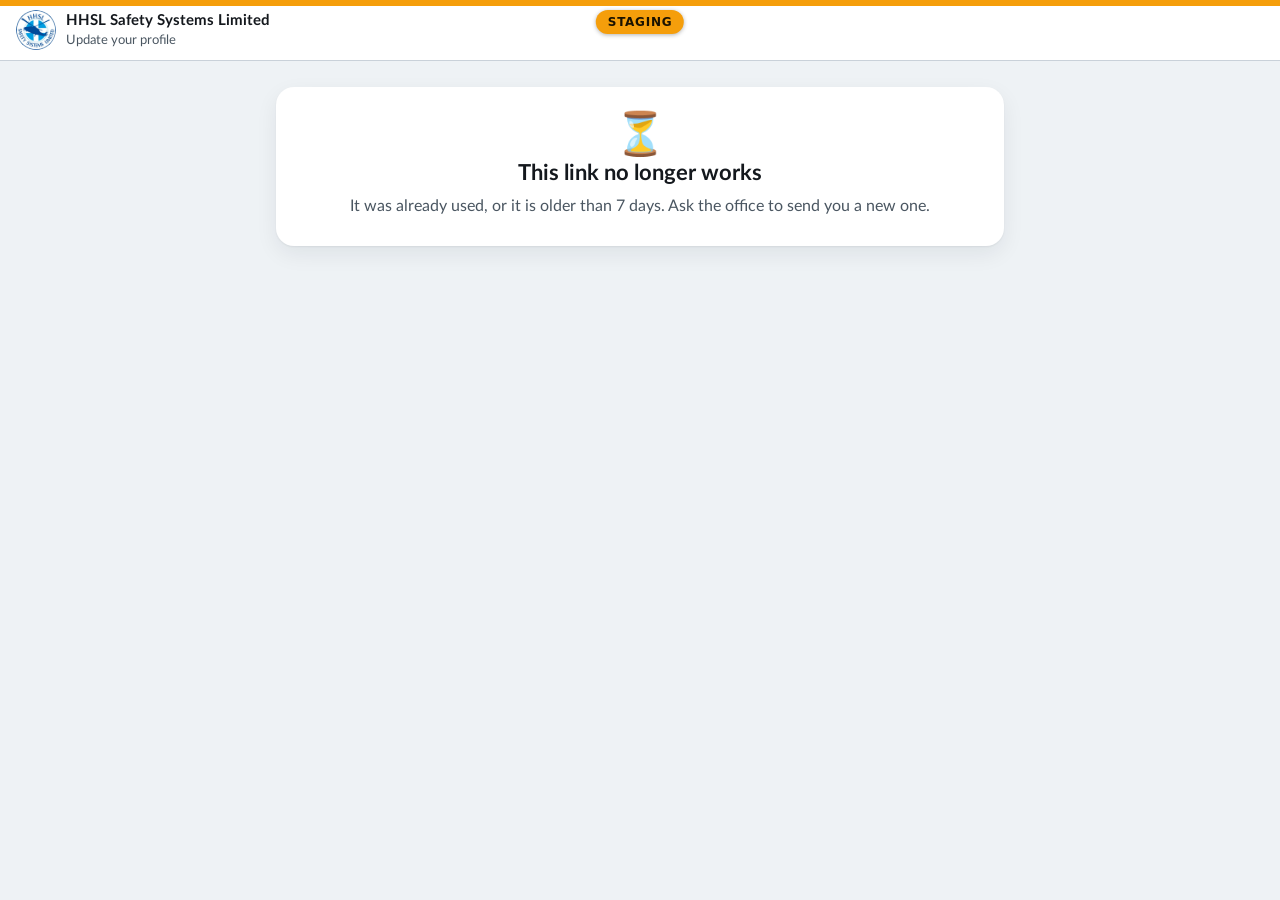
<file: update.html>
<!doctype html>
<html lang="en"><head><meta name="robots" content="noindex, nofollow"><meta http-equiv="Content-Security-Policy" content="default-src 'self'; script-src 'self' 'unsafe-inline' 'unsafe-eval' https://www.gstatic.com https://apis.google.com https://cdnjs.cloudflare.com https://cdn.jsdelivr.net; style-src 'self' 'unsafe-inline' https://fonts.googleapis.com; font-src 'self' data: https://fonts.gstatic.com; img-src 'self' data: blob: https:; media-src 'self' data: blob:; connect-src 'self' data: blob: https://*.googleapis.com https://*.firebaseio.com wss://*.firebaseio.com https://www.gstatic.com https://cdnjs.cloudflare.com https://cdn.jsdelivr.net https://docs.google.com https://*.googleusercontent.com https://hhsl-ert-roster.firebaseapp.com https://hhsl-ert-roster-staging.firebaseapp.com; worker-src 'self' blob: https://cdnjs.cloudflare.com https://cdn.jsdelivr.net; frame-src https://hhsl-ert-roster.firebaseapp.com https://hhsl-ert-roster-staging.firebaseapp.com; manifest-src 'self'; object-src 'none'; base-uri 'self'; form-action 'self'; upgrade-insecure-requests">
<meta charset="utf-8"><script id="hhsl-env">/* V4.68 one zip: only the exact live address uses the live database; anything else uses staging */(function(){var h=String(location.hostname||"").toLowerCase(),L=["hhslsafety-command.netlify.app"],live=L.indexOf(h)>-1;window.HHSL_ENV={live:live,host:h,project:""};if(live)return;document.documentElement.classList.add("stg");document.addEventListener("DOMContentLoaded",function(){try{var q=function(s){return document.querySelector(s)},m=q('link[rel="manifest"]');if(!m)return;m.setAttribute("href","manifest-staging.webmanifest");document.title="HHSL STAGING";var a=q('link[rel="apple-touch-icon"]');if(a)a.setAttribute("href","icons/stg-apple-touch-icon.png");var f=q('link[rel="icon"]');if(f)f.setAttribute("href","icons/stg-favicon.png");var t=q('meta[name="theme-color"]');if(t)t.setAttribute("content","#F59E0B");var w=q('meta[name="apple-mobile-web-app-title"]');if(w)w.setAttribute("content","HHSL STAGING")}catch(e){}})})();</script>
<meta name="viewport" content="width=device-width, initial-scale=1, viewport-fit=cover">
<meta name="robots" content="noindex, nofollow">
<meta name="referrer" content="no-referrer">
<title>Update your profile - HHSL Safety Systems Limited</title>
<link rel="icon" href="icons/favicon.png">
<style>
@font-face{font-family:Lato;src:url(assets/lato-400.cbff48bc.woff2) format('woff2');font-weight:100 500;font-display:swap}
@font-face{font-family:Lato;src:url(assets/lato-700.a53ca001.woff2) format('woff2');font-weight:600 900;font-display:swap}
:root{--brand:#14506B;--ink:#14181D;--muted:#4A5661;--line:#C9D1D9;--bg:#EEF2F5;--surface:#fff;--soft:#E3EBF0;--exp:#B3261E;--ok:#1E7A45}
*{box-sizing:border-box}html,body{margin:0}body{font-family:Lato,system-ui,-apple-system,Segoe UI,Roboto,sans-serif;background:var(--bg);color:var(--ink);-webkit-text-size-adjust:100%}
.top{position:sticky;top:0;z-index:10;display:flex;align-items:center;gap:10px;padding:calc(10px + env(safe-area-inset-top,0px)) 16px 10px;background:#fff;border-bottom:1px solid var(--line)}
.top img{width:40px;height:40px;border-radius:50%;flex:none}.top b{display:block;font-size:15px}.top span{font-size:13px;color:var(--muted)}
main{max-width:760px;margin:0 auto;padding:12px 12px 60px}
.msg{background:#fff;border-radius:18px;padding:22px 20px;margin:14px 4px;box-shadow:0 1px 2px rgba(16,24,40,.06),0 8px 22px rgba(16,24,40,.07)}
.msg h1{margin:0 0 8px;font-size:22px}.msg h2{margin:0 0 6px;font-size:18px}.msg p{margin:6px 0;line-height:1.5;color:var(--muted)}
.center{text-align:center}.big{font-size:26px;font-weight:900;color:var(--brand);margin:6px 0 14px}
.hint{margin:6px 0 4px;font-size:13.5px;line-height:1.45;color:var(--muted)}.hint.warn{color:var(--exp);font-weight:700}
.btn{display:flex;align-items:center;justify-content:center;width:100%;min-height:48px;margin:8px 0;padding:0 16px;border-radius:14px;border:1px solid var(--brand);background:var(--brand);color:#fff;font:inherit;font-weight:800;font-size:16px;cursor:pointer}
.btn.g{background:#fff;color:var(--brand);border-color:var(--line)}.btn[disabled]{opacity:.5;cursor:default}
.spin{display:inline-block;width:18px;height:18px;border:3px solid #c8d3dc;border-top-color:var(--brand);border-radius:50%;animation:sp .8s linear infinite;vertical-align:-3px;margin-right:8px}@keyframes sp{to{transform:rotate(360deg)}}
.grid2{display:grid;grid-template-columns:1fr;gap:0 16px}@media(min-width:640px){.grid2{grid-template-columns:1fr 1fr}}
label{display:block;font-size:13px;font-weight:700;color:var(--muted);margin:12px 0 4px}label i{color:var(--exp);font-style:normal}
.in,input[type=text],input[type=tel],input[type=email],input[type=date],select{width:100%;min-height:46px;border:1.5px solid var(--line);border-radius:10px;padding:10px 12px;font:inherit;font-size:16px;background:#fff;color:var(--ink)}
.lock{display:flex;align-items:center;justify-content:space-between;gap:8px;min-height:46px;border:1.5px solid var(--line);border-radius:10px;padding:10px 12px;background:var(--soft);color:var(--muted)}
.lock button{border:0;background:none;color:var(--brand);font:inherit;font-weight:800;cursor:pointer;padding:6px 4px}
.photo{border:2px dashed #14506B88;border-radius:12px;padding:14px;text-align:center;background:#F5FAFC;color:var(--brand);font-weight:700;cursor:pointer}
.photo small{display:block;color:var(--exp);font-weight:700;margin-top:2px;font-size:12.5px}.photo.has{border:2px solid var(--ok);background:#E9F4EC;color:var(--ok)}.photo.has small{color:var(--muted)}
.photo input{display:none}
.tgl{display:flex;align-items:center;gap:10px;margin:14px 0 2px;font-weight:700}.tgl input{width:22px;height:22px}
.errs{background:#FDECEA;border:1.5px solid var(--exp);border-radius:12px;padding:12px 14px;margin:10px 4px;color:var(--exp);font-weight:700}.errs ul{margin:6px 0 0 18px;padding:0}
.dim{position:fixed;inset:0;background:rgba(0,0,0,.55);z-index:50;display:flex;align-items:center;justify-content:center;padding:18px}
.modal{background:#fff;border-radius:18px;padding:20px;max-width:440px;width:100%;box-shadow:0 14px 40px rgba(0,0,0,.4)}.modal h2{margin:0 0 6px}.em{font-size:19px;font-weight:900;word-break:break-all;margin:10px 0}
[hidden]{display:none!important}
</style>
<style id="stg-css">html.stg::before{content:'';position:fixed;top:0;left:0;right:0;height:6px;background:#F59E0B;z-index:2147483647;pointer-events:none}.stg-pill{position:fixed;top:calc(env(safe-area-inset-top,0px) + 10px);left:50%;transform:translateX(-50%);background:#F59E0B;color:#1a1200;font:800 12px/1 system-ui,sans-serif;letter-spacing:.06em;padding:6px 12px;border-radius:999px;z-index:2147483646;pointer-events:none;box-shadow:0 1px 4px rgba(0,0,0,.3)}.stg-pill[hidden]{display:none}</style></head>
<body>
<header class="top"><img src="assets/logo-round.3f5b0675.webp" alt=""><div><b>HHSL Safety Systems Limited</b><span id="sub">Update your profile</span></div></header>
<main id="main"><div class="msg"><p><span class="spin"></span>Opening your link…</p></div></main>
<div class="dim" id="dim" hidden></div>
<script>
(function(){
'use strict';
var API='/.netlify/functions/profile-link';
var K=''; try{K=new URLSearchParams(location.search).get('k')||''}catch(e){}
var $=function(s){return document.querySelector(s)};
var esc=function(s){return String(s==null?'':s).replace(/[&<>"']/g,function(c){return {'&':'&amp;','<':'&lt;','>':'&gt;','"':'&quot;',"'":'&#39;'}[c]})};
var main=$('#main'),dim=$('#dim');
var ST={kind:'',label:'',form:null,edit:{},vals:{},photos:{},tg:{},email:'',email2:'',busy:false,errs:[]};
var ERT_DEF={contact:{l:'Contact number',t:'tel',m:1},contact2:{l:'Second phone number',t:'tel',m:1},emergency:{l:'Emergency contact number',t:'tel',m:1},address:{l:'Address',t:'text',h:1},city:{l:'City',t:'text',h:1},dob:{l:'Date of birth',t:'date',h:1},
 plea:{l:'PLEA number',t:'text',m:1},pleaExpiry:{l:'PLEA expiry date',t:'date',d:'Use the last day of the month on your expiry date.'},dpNumber:{l:'Driver\u2019s permit number',t:'text',m:1},dpClass:{l:'Driver\u2019s permit class',t:'text',cls:1},dpExpiry:{l:'Driver\u2019s permit expiry date',t:'date'},
 coc:{l:'Certificate of Character date',t:'date'},emtb:{l:'EMT B expiry date',t:'date'},emtp:{l:'EMT P expiry date',t:'date'}};
var STAFF_DEF={phone:{l:'Phone number',t:'tel',m:1},regIdNumber:{l:'ID number',t:'text',m:1}};
var KIND_KEYS={plea:['plea','pleaExpiry'],dp:['dpNumber','dpClass','dpExpiry'],coc:['coc'],emtb:['emtb'],emtp:['emtp']};
var PHOTO_LABEL={plea:'your PLEA passport',dp:'your driver\u2019s permit',coc:'your certificate of character',emtb:'your EMT B certificate',emtp:'your EMT P certificate'};
var REG_TYPES=['National ID','Passport','Driver\u2019s permit','Other'];
function normClass(v){var t=String(v||'').toUpperCase().split(/[^A-Z0-9]+/).filter(Boolean).filter(function(x){return x!=='AND'}),o=[];t.forEach(function(x){if(/^\d+$/.test(x))x.split('').forEach(function(c){o.push(c)});else o.push(x)});var s={};return o.filter(function(c){if(s[c])return false;s[c]=1;return true}).sort().join(',')}
function api(b){return fetch(API,{method:'POST',headers:{'content-type':'application/json'},body:JSON.stringify(b)}).then(function(r){return r.json()})}
function msg(h){main.innerHTML=h;window.scrollTo(0,0)}
function doneErt(){var em='',mask='';try{if(ST.form&&ST.form.hasEmail)mask=String(ST.form.emailMask||'');else em=String(ST.email||'').trim().toLowerCase()}catch(e){}
  var url=location.origin+'/?signup=ert'+(em?'&email='+encodeURIComponent(em):'');
  msg('<div class="msg center"><div style="font-size:42px">\u2705</div><h1>Thank you</h1><p>Your details were sent to HHSL. This link no longer works.</p></div>'+
    '<div class="msg" style="margin-top:14px;text-align:left"><h2 style="margin:0 0 6px;font-size:19px">Next: create your account</h2><p style="margin:0 0 10px">With an account you can see your jobs, confirm them and keep your details up to date. Already have one? You are done.</p>'+
    ((em||mask)?'<div style="font-size:13px;opacity:.75;margin:0 0 4px">Sign up with this email</div><div style="min-height:44px;border:1.5px solid rgba(127,127,127,.35);border-radius:10px;display:flex;align-items:center;padding:0 12px;font-weight:700;margin:0 0 12px;word-break:break-all">'+esc(em||mask)+'</div>':'')+
    '<a id="mk-acct" href="'+esc(url)+'" style="display:flex;align-items:center;justify-content:center;min-height:48px;border-radius:10px;background:#14506b;color:#fff;font-weight:800;text-decoration:none">Create my account</a>'+
    '<p style="font-size:13px;opacity:.75;margin:10px 0 0">You get an email to set your password. If it says your email cannot be found yet, the office is still checking your details. Try again later.</p></div>')}
function endPage(title,text,icon){msg('<div class="msg center"><div style="font-size:42px">'+(icon||'\u23F3')+'</div><h1>'+esc(title)+'</h1><p>'+esc(text)+'</p></div>')}
function gone(){endPage('This link no longer works','It was already used, or it is older than 7 days. Ask the office to send you a new one.')}
function netErr(retry){msg('<div class="msg center"><h1>No connection</h1><p>We could not reach HHSL. Check your signal and try again.</p><button class="btn" id="retry">Try again</button></div>');$('#retry').onclick=retry}
/* ---- step 1: is the link good, and is it you? ---- */
function open(){
  if(!/^[A-Za-z0-9_-]{32}$/.test(K)){gone();return}
  api({action:'open',k:K}).then(function(r){
    if(!r||!r.ok){gone();return}
    ST.kind=r.kind;ST.label=r.label;
    msg('<div class="msg center"><div style="font-size:42px">\uD83D\uDC4B</div><h1 id="ttl">Is this you?</h1><p style="color:var(--ink);font-size:16px">You are updating the profile of</p><div class="big" id="who">'+esc(r.label)+'</div><button class="btn" id="yes">Yes, this is me</button><button class="btn g" id="no">This isn\u2019t me</button><p class="hint">This link works once and expires on '+esc(expText(r.expiresAt))+'.</p></div>');
    $('#yes').onclick=confirmMe;$('#no').onclick=notMe;
  }).catch(function(){netErr(open)});
}
function expText(iso){var d=new Date(iso),m=['Jan','Feb','Mar','Apr','May','Jun','Jul','Aug','Sep','Oct','Nov','Dec'];return isNaN(d)?'':d.getUTCDate()+' '+m[d.getUTCMonth()]+' '+d.getUTCFullYear()}
function notMe(){api({action:'wrong',k:K}).then(function(){endPage('Thank you','We have cancelled this link. The office will send it to the right person.','\u2705')}).catch(function(){netErr(notMe)})}
function confirmMe(){
  msg('<div class="msg"><p><span class="spin"></span>One moment…</p></div>');
  api({action:'me',k:K}).then(function(r){if(!r||!r.ok){gone();return}ST.kind=r.kind;ST.form=r.form;ST.exp=r.expiresAt;$('#sub').textContent='Update your profile \u2022 '+r.label;render()}).catch(function(){netErr(confirmMe)});
}
/* ---- the form ---- */
function savedOf(key){return ST.form?ST.form[key]:null}
function fieldHtml(key,def){
  var s=savedOf(key),id='f-'+key,lab='<label for="'+id+'">'+esc(def.l)+'</label>'+(def.d?'<div class="hint" style="font-size:13.5px;color:#566573;margin:2px 0 4px">'+esc(def.d)+'</div>':'');
  if((def.m||def.h)&&s&&s.has&&!ST.edit[key]){return '<div>'+lab+'<div class="lock" id="lk-'+key+'"><span>'+(def.h?'Saved':esc(s.mask))+'</span><button type="button" data-edit="'+key+'">Edit</button></div></div>'}
  var v=ST.vals[key]!=null?ST.vals[key]:((def.m||def.h)?'':(s==null?'':s));
  return '<div>'+lab+'<input id="'+id+'" data-f="'+key+'" type="'+(def.t==='tel'?'tel':def.t==='date'?'date':'text')+'" value="'+esc(v)+'" autocomplete="off"'+(def.t==='tel'?' inputmode="tel"':'')+'></div>'}
function photoHtml(kind){
  var has=!!ST.photos[kind],need=kindChanged(kind);
  return '<label>Photo of '+PHOTO_LABEL[kind]+(need?' <i>*</i>':'')+'</label><label class="photo'+(has?' has':'')+'" id="ph-'+kind+'" style="margin:0;font-size:inherit;color:inherit">'+(has?'\u2713 Picture added':'\uD83D\uDDBC Add a picture')+'<small>'+(has?'Tap to change it':'Pictures only (JPG or PNG). For a PDF, take a screenshot.'+(need?' Needed for what you changed.':''))+'</small><input type="file" accept="image/*" data-p="'+kind+'"></label>'}
function changedVal(key){
  var def=(ST.kind==='ert'?ERT_DEF:STAFF_DEF)[key]||{},s=savedOf(key),v=String(ST.vals[key]==null?'':ST.vals[key]).replace(/\s+/g,' ').trim();
  if(def.cls)v=normClass(v);
  if(!v)return '';
  if(def.m||def.h)return ST.edit[key]||!(s&&s.has)?v:'';
  return v!==String(s==null?'':s)?v:'';
}
function kindChanged(kind){
  if((kind==='emtb'||kind==='emtp')&&!ST.tg[kind])return false;
  return KIND_KEYS[kind].some(function(k){return !!changedVal(k)});
}
function render(){
  var h='';
  if(ST.errs.length)h+='<div class="errs" id="errs" role="alert">Please fix these before sending:<ul>'+ST.errs.map(function(e){return '<li>'+esc(e)+'</li>'}).join('')+'</ul></div>';
  var f=ST.form;
  if(ST.kind==='ert'){
    h+='<div class="msg"><h2>Your details</h2><div class="grid2"><div><label for="nameDocs">Full name as on your documents <i>*</i></label><input id="nameDocs" type="text" data-n="1" value="'+esc(ST.vals.__name||'')+'" autocomplete="name"></div>'+
      ['contact','contact2','emergency','address','city','dob'].map(function(k){return fieldHtml(k,ERT_DEF[k])}).join('')+emailHtml()+'</div></div>';
    h+='<div class="msg"><h2>PLEA passport</h2><div class="grid2">'+fieldHtml('plea',ERT_DEF.plea)+fieldHtml('pleaExpiry',ERT_DEF.pleaExpiry)+'</div>'+photoHtml('plea')+'</div>';
    h+='<div class="msg"><h2>Driver\u2019s permit</h2><div class="grid2">'+fieldHtml('dpNumber',ERT_DEF.dpNumber)+fieldHtml('dpClass',ERT_DEF.dpClass)+fieldHtml('dpExpiry',ERT_DEF.dpExpiry)+'</div>'+photoHtml('dp')+'</div>';
    h+='<div class="msg"><h2>Certificate of Character</h2>'+fieldHtml('coc',ERT_DEF.coc)+photoHtml('coc')+'</div>';
    ['emtb','emtp'].forEach(function(k){var on=ST.tg[k]!=null?ST.tg[k]:!!(f&&f[k]);ST.tg[k]=on;h+='<div class="msg"><label class="tgl"><input type="checkbox" data-tg="'+k+'"'+(on?' checked':'')+'> I have '+(k==='emtb'?'EMT B':'EMT P')+'</label>'+(on?fieldHtml(k,ERT_DEF[k])+photoHtml(k):'')+'</div>'});
  }else{
    h+='<div class="msg"><h2>Your details</h2><div class="grid2"><div><label for="nameDocs">Full name as on your ID <i>*</i></label><input id="nameDocs" type="text" data-n="1" value="'+esc(ST.vals.__name||'')+'" autocomplete="name"></div>'+fieldHtml('phone',STAFF_DEF.phone)+
      '<div><label for="f-regIdType">ID type</label><select id="f-regIdType" data-f="regIdType">'+REG_TYPES.map(function(t){var cur=ST.vals.regIdType!=null?ST.vals.regIdType:((f&&f.regIdType)||'Driver\u2019s permit');return '<option'+(t===cur?' selected':'')+'>'+esc(t)+'</option>'}).join('')+'</select></div>'+fieldHtml('regIdNumber',STAFF_DEF.regIdNumber)+emailHtml()+'</div><p class="hint">No photos are needed.</p></div>';
  }
  h+='<div style="padding:0 4px"><button class="btn" id="send"'+(ST.busy?' disabled':'')+'>'+(ST.busy?'Sending\u2026':'Send to HHSL')+'</button><p class="hint">Your details go to HHSL to check. Nothing on your profile changes until they approve it.</p></div>';
  var keep=document.activeElement&&document.activeElement.id;msg(h);if(ST.errs.length){var e=$('#errs');if(e&&e.scrollIntoView)e.scrollIntoView({block:'center'})}else window.scrollTo(0,ST.__y||0);
  if(keep&&$('#'+keep)&&keep!=='send')try{$('#'+keep).focus()}catch(e){}
}
function emailHtml(){
  var f=ST.form;if(f&&f.hasEmail)return '<div><label>Email address</label><div class="lock" id="em-locked"><span>'+esc(f.emailMask)+'</span><span>\uD83D\uDD12</span></div><div class="hint">Your email can\u2019t be changed here. Contact the office to change it.</div></div>';
  return '<div><label for="em1">Email address <i>*</i></label><input id="em1" type="email" data-e="1" value="'+esc(ST.email)+'" autocomplete="email" inputmode="email"></div><div><label for="em2">Type your email again <i>*</i></label><input id="em2" type="email" data-e="2" value="'+esc(ST.email2)+'" autocomplete="off" inputmode="email"></div><div class="hint warn" style="grid-column:1/-1">This is the email you will use to create your account. Check every letter.</div>';
}
/* ---- events ---- */
main.addEventListener('click',function(ev){
  var t=ev.target.closest&&ev.target.closest('[data-edit]');if(t){ST.edit[t.dataset.edit]=true;render();var i=$('#f-'+t.dataset.edit);if(i)i.focus();return}
  if(ev.target.closest&&ev.target.closest('#send')){send()}
});
main.addEventListener('input',function(ev){var t=ev.target;
  if(t.dataset.f){ST.vals[t.dataset.f]=t.value}else if(t.dataset.n){ST.vals.__name=t.value}else if(t.dataset.e==='1'){ST.email=t.value}else if(t.dataset.e==='2'){ST.email2=t.value}});
main.addEventListener('change',function(ev){var t=ev.target;
  if(t.dataset.tg){ST.tg[t.dataset.tg]=t.checked;ST.__y=window.scrollY;render();return}
  if(t.dataset.f&&ST.kind==='ert'&&t.dataset.f==='dpClass'){ST.vals.dpClass=normClass(t.value);t.value=ST.vals.dpClass}
  if(t.dataset.f&&(t.type==='date'||t.tagName==='SELECT')){ST.vals[t.dataset.f]=t.value;ST.__y=window.scrollY;render()}
  if(t.dataset.p){pick(t.dataset.p,t.files&&t.files[0])}});
main.addEventListener('focusout',function(ev){var t=ev.target;if(t.dataset&&t.dataset.f==='dpClass'){ST.vals.dpClass=normClass(t.value);t.value=ST.vals.dpClass}});
function pick(kind,file){
  if(!file)return;
  if(!/^image\//.test(file.type||'')){ST.errs=['Please take a photo or a screenshot of the document. PDFs cannot be sent here.'];render();return}
  shrink(file).then(function(d){ST.photos[kind]=d;ST.errs=[];ST.__y=window.scrollY;render()}).catch(function(){ST.errs=['That picture could not be read. Take a new photo or a screenshot.'];render()});
}
function shrink(file){return new Promise(function(res,rej){var url=URL.createObjectURL(file),im=new Image();im.onload=function(){URL.revokeObjectURL(url);function go(edge,q){var w=im.naturalWidth,h=im.naturalHeight,s=Math.min(1,edge/Math.max(w,h)),c=document.createElement('canvas');c.width=Math.max(1,Math.round(w*s));c.height=Math.max(1,Math.round(h*s));c.getContext('2d').drawImage(im,0,0,c.width,c.height);return c.toDataURL('image/jpeg',q)}
  var steps=[[1400,.72],[1100,.6],[900,.5],[700,.45]],d='';for(var i=0;i<steps.length;i++){d=go(steps[i][0],steps[i][1]);if(d.length<=480000)break}res(d)};im.onerror=function(){URL.revokeObjectURL(url);rej(new Error('image'))};im.src=url})}
/* ---- send ---- */
function collect(){
  var errs=[],fields={},photos={},defs=ST.kind==='ert'?ERT_DEF:STAFF_DEF,name=String(ST.vals.__name||'').replace(/\s+/g,' ').trim();
  if(name.length<2)errs.push('Type your full name as it is on your '+(ST.kind==='ert'?'documents':'ID')+'.');
  Object.keys(defs).forEach(function(k){if(ST.kind==='ert'&&(k==='emtb'||k==='emtp')&&!ST.tg[k])return;var v=changedVal(k);if(v){if(defs[k].t==='date'&&!/^\d{4}-\d{2}-\d{2}$/.test(v))errs.push('Check the date for '+defs[k].l.toLowerCase()+'.');else if(defs[k].t==='tel'&&!/^[0-9+()\-\s]{6,25}$/.test(v))errs.push('Check '+defs[k].l.toLowerCase()+': use numbers only.');else fields[k]=v}});
  if(ST.kind==='staff'){var savedTy=(ST.form&&ST.form.regIdType)||'',ty=ST.vals.regIdType!=null?ST.vals.regIdType:(savedTy||'Driver\u2019s permit');if(fields.regIdNumber||(ST.vals.regIdType!=null&&ty!==savedTy))fields.regIdType=ty}
  if(ST.kind==='ert')Object.keys(KIND_KEYS).forEach(function(k){if(!kindChanged(k))return;if(ST.photos[k])photos[k]=ST.photos[k];else errs.push('Add a picture of '+PHOTO_LABEL[k]+' so the office can check it.')});
  var email='';if(!(ST.form&&ST.form.hasEmail)){var e1=String(ST.email||'').trim().toLowerCase(),e2=String(ST.email2||'').trim().toLowerCase();
    if(!/^[^\s@\/]+@[^\s@\/]+\.[^\s@\/]+$/.test(e1))errs.push('Type your email address. It is what you will use to create your account.');else if(e1!==e2)errs.push('The two email addresses are not the same.');else email=e1}
  if(!errs.length&&!Object.keys(fields).length&&!email)errs.push('There is nothing to send yet. Change or add a detail first.');
  return {errs:errs,body:{action:'submit',k:K,nameOnDocs:name,fields:fields,email:email,photos:photos}};
}
function send(){
  if(ST.busy)return;var c=collect();ST.errs=c.errs;if(c.errs.length){render();return}
  if(c.body.email){askEmail(c.body.email,function(){post(c.body)});return}
  post(c.body);
}
function askEmail(em,go){
  dim.hidden=false;dim.innerHTML='<div class="modal" role="dialog" aria-modal="true" aria-labelledby="mt"><h2 id="mt">Is this correct?</h2><p class="hint" style="font-size:14.5px">This is the email you will use to create your account.</p><div class="em" id="em-show">'+esc(em)+'</div><p class="hint warn">A wrong letter means you won\u2019t be able to create your account.</p><button class="btn" id="em-yes">Yes, it\u2019s correct</button><button class="btn g" id="em-edit">Edit</button></div>';
  $('#em-yes').onclick=function(){dim.hidden=true;dim.innerHTML='';go()};$('#em-edit').onclick=function(){dim.hidden=true;dim.innerHTML='';var i=$('#em1');if(i)i.focus()};
}
function post(body){
  ST.busy=true;ST.__y=window.scrollY;render();
  api(body).then(function(r){
    ST.busy=false;
    if(r&&r.ok){if(ST.kind==='ert'){doneErt()}else{endPage('Thank you','Your details were sent to HHSL. This link no longer works.','\u2705')}return}
    if(r&&r.state==='invalid_input'){ST.errs=r.errors||['Something is not right. Check your details.'];render();return}
    gone();
  }).catch(function(){ST.busy=false;ST.errs=['We could not reach HHSL. Check your signal and tap Send again.'];render()});
}
open();
})();
</script>
<script id="stg-js">(function(){try{if(window.HHSL_ENV&&window.HHSL_ENV.live===true)return;var p=document.createElement('div');p.className='stg-pill';p.textContent='STAGING';p.hidden=true;document.body.appendChild(p);var h=document.documentElement;function pill(){var g=document.getElementById('auth-gate');p.hidden=!((g&&!g.hidden)||h.classList.contains('onhome')||!document.getElementById('view-home'))}new MutationObserver(pill).observe(h,{attributes:true,attributeFilter:['class']});var g=document.getElementById('auth-gate');if(g)new MutationObserver(pill).observe(g,{attributes:true,attributeFilter:['hidden']});pill();var s=document.getElementById('set-in');if(s)new MutationObserver(function(){var rows=[].slice.call(s.querySelectorAll('.setrow'));var r=rows.filter(function(x){return /Installed app version/i.test(x.textContent)})[0];if(!r||s.querySelector('.stg-env'))return;var n=r.cloneNode(true);n.className+=' stg-env';n.querySelector('.nm2').textContent='Environment';n.querySelector('b').textContent='STAGING: Test Database';n.style.background='#F59E0B';n.style.color='#1a1200';[].forEach.call(n.querySelectorAll('*'),function(e){e.style.color='#1a1200'});r.parentNode.insertBefore(n,r)}).observe(s,{childList:true,subtree:true})}catch(e){}})();</script></body></html>
</file>
